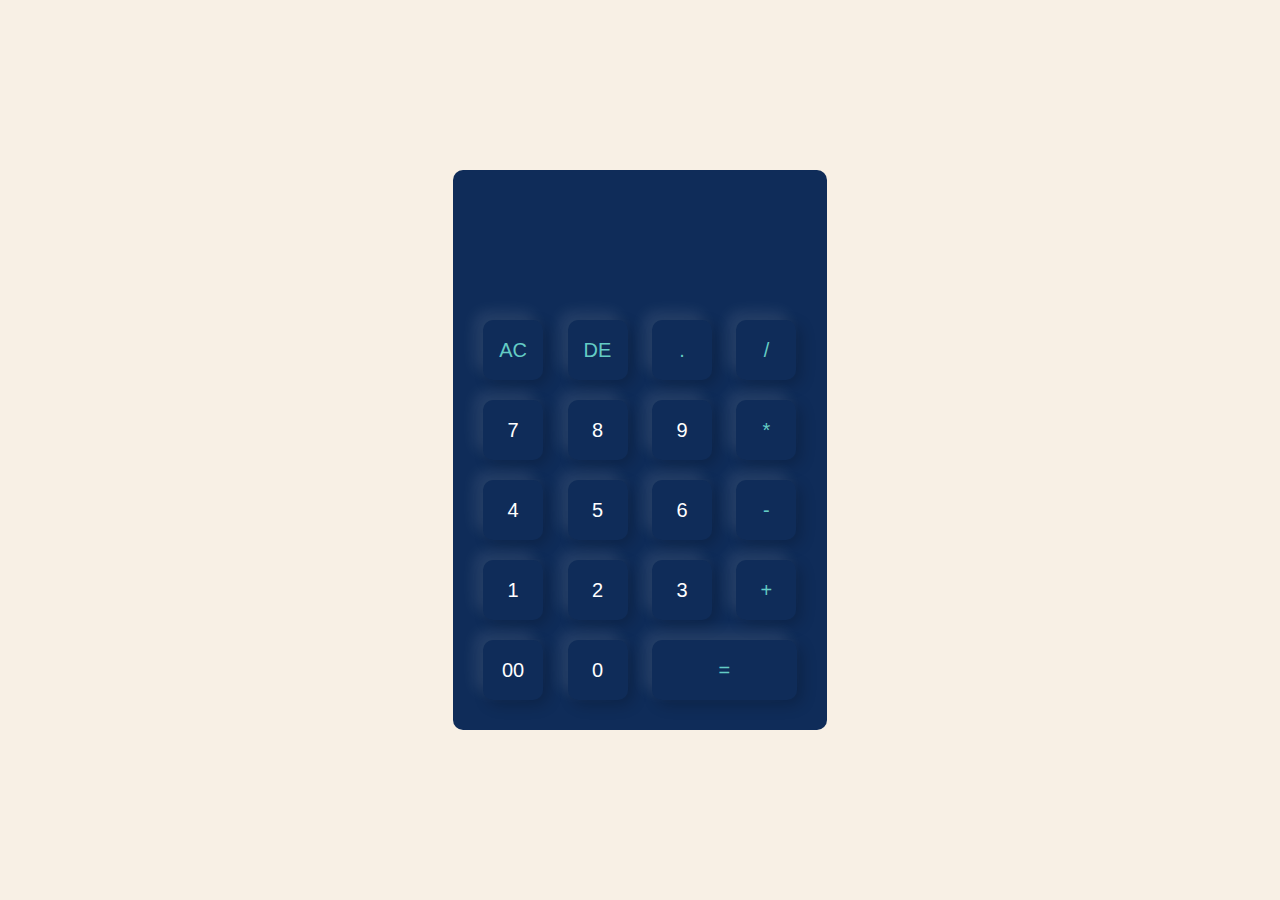
<file: calculator/index.html>
<!DOCTYPE html>
<html lang="en">
<head>
    <meta charset="UTF-8">
    <meta name="viewport" content="width=device-width, initial-scale=1.0">
    <title>calculator</title>
    <link rel="stylesheet" href="style.css">
</head>
<body>
    <div class="container">
        <div class="calculator">
            <form>
                <div class="display">
                    <input type="text" name="display">
                </div>
                <div>
                    <input type="button" value="AC" onclick="display.value = '' "class="operator">
                    <input type="button" value="DE" onclick="display.value= display.value.toString().slice(0,-1) "class="operator">
                    <input type="button" value="." onclick="display.value+= '.' "class="operator">
                    <input type="button" value="/" onclick="display.value+= '/' "class="operator">
                </div>
                <div>
                    <input type="button" value="7" onclick="display.value+= '7' ">
                    <input type="button" value="8" onclick="display.value+= '8' ">
                    <input type="button" value="9" onclick="display.value+= '9' ">
                    <input type="button" value="*" onclick="display.value+= '*' "class="operator">
                </div>
                <div>
                    <input type="button" value="4" onclick="display.value+= '4' ">
                    <input type="button" value="5" onclick="display.value+= '5' ">
                    <input type="button" value="6" onclick="display.value+= '6' ">
                    <input type="button" value="-" onclick="display.value+= '-' "class="operator">
                </div>
                <div>
                    <input type="button" value="1" onclick="display.value+= '1' ">
                    <input type="button" value="2" onclick="display.value+= '2' ">
                    <input type="button" value="3" onclick="display.value+= '3' ">
                    <input type="button" value="+" onclick="display.value+= '+' "class="operator">
                </div>
                <div>
                    <input type="button" value="00" onclick="display.value+= '00' ">
                    <input type="button" value="0" onclick="display.value+= '0' ">
                    <input type="button" value="=" onclick="display.value=eval(display.value)"
                    class="equal operator">
                </div>
            </form>
        </div>
    </div>
</body>
</html>
</file>
<file: calculator/style.css>
*{
    margin: 0;
    padding: 0;
    font-family: 'Poppins',sans-serif;
    box-sizing: border-box;

}
.container{
    width:100% ;
    height: 100vh;
    background: #F8F0E5;
    display: flex;
    align-items: center;
    justify-content: center;
}
.calculator{
    background: #0F2C59;
    padding: 20px;
    border-radius: 10px;

}
.calculator form input{
    border:0;
    outline: 0;
    width: 60px;
    height: 60px;
    border-radius: 10px;
    box-shadow: -8px -8px 15px rgba(255,255,255,0.1), 5px 5px 15px rgba(0, 0, 0, 0.2);
    background: transparent;
    font-size: 20px;
    color: white;
    cursor: pointer;
    margin: 10px;
}
form .display{
    display: flex;
    justify-content: flex-end;
    margin: 20px 0;
}
form .display input{
    text-align: right;
    flex: 1;
    font-size: 45px;
    box-shadow: none;
}
form input.equal{
    width: 145px;

}
form input.operator{
    color: #64CCC5;
}
</file>
